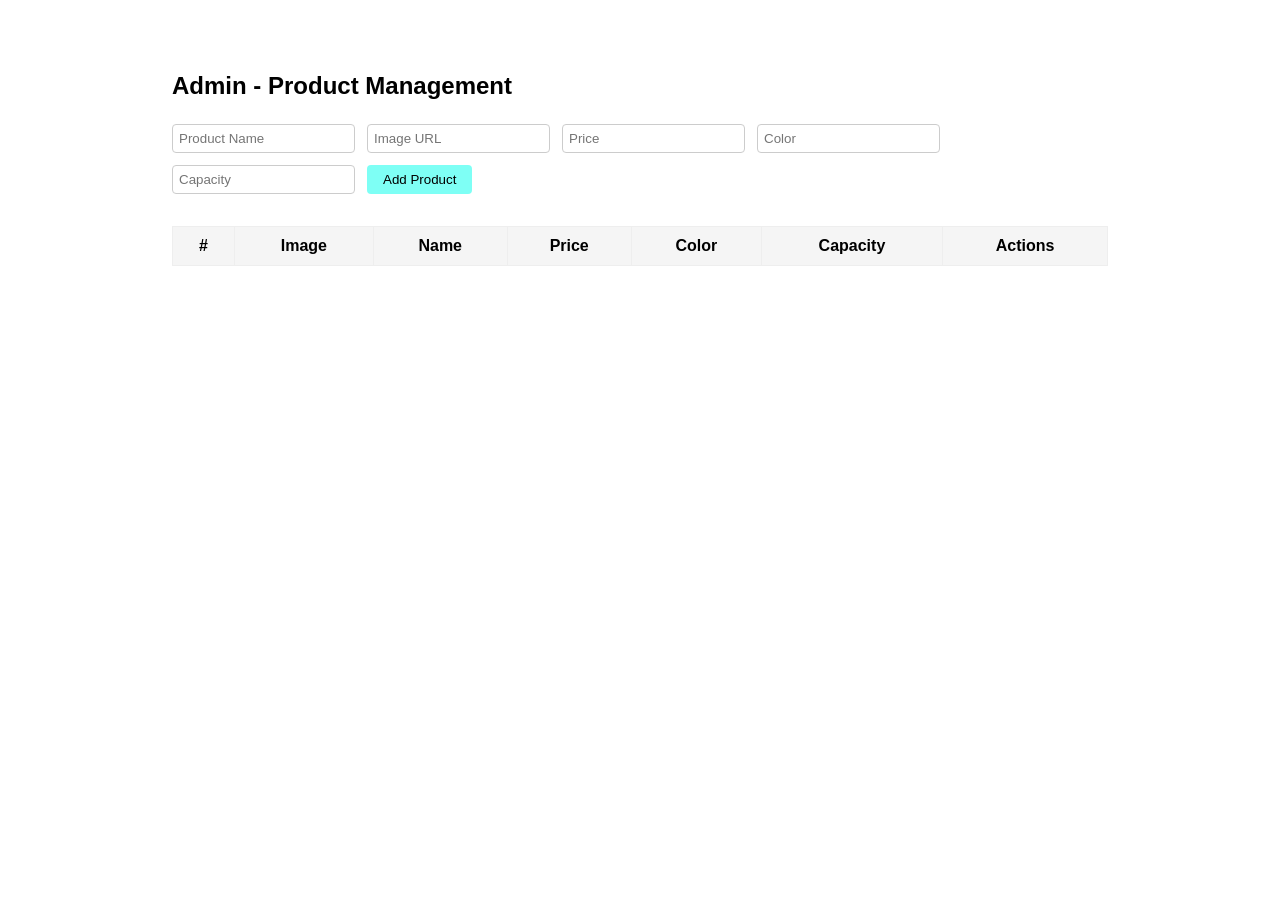
<file: admin.html>
<!DOCTYPE html>
<html lang="en">

<head>
    <meta charset="UTF-8">
    <title>Admin - Product Management</title>
    <link rel="stylesheet" href="Style.css">
    <style>
        .admin-container {
            max-width: 1000px;
            margin: 40px auto;
            background: #fff;
            border-radius: 12px;
            padding: 32px;
        }

        .admin-container h2 {
            margin-bottom: 24px;
        }

        .admin-table {
            width: 100%;
            border-collapse: collapse;
        }

        .admin-table th,
        .admin-table td {
            border: 1px solid #eee;
            padding: 10px;
            text-align: center;
        }

        .admin-table th {
            background: #f5f5f5;
        }

        .admin-actions button {
            margin: 0 4px;
        }

        .add-product-form {
            margin-bottom: 32px;
            display: flex;
            gap: 12px;
            flex-wrap: wrap;
        }

        .add-product-form input {
            padding: 6px;
            border-radius: 4px;
            border: 1px solid #ccc;
        }

        .add-product-form button {
            padding: 6px 16px;
            border-radius: 4px;
            border: none;
            background: #7efff5;
            cursor: pointer;
        }
    </style>
</head>

<body>
    <div class="admin-container">
        <h2>Admin - Product Management</h2>
        <form class="add-product-form" id="addProductForm">
            <input type="text" id="productName" placeholder="Product Name" required>
            <input type="text" id="productImg" placeholder="Image URL" required>
            <input type="number" id="productPrice" placeholder="Price" required>
            <input type="text" id="productColor" placeholder="Color">
            <input type="text" id="productStorage" placeholder="Capacity">
            <button type="submit">Add Product</button>
        </form>
        <table class="admin-table" id="adminProductTable">
            <thead>
                <tr>
                    <th>#</th>
                    <th>Image</th>
                    <th>Name</th>
                    <th>Price</th>
                    <th>Color</th>
                    <th>Capacity</th>
                    <th>Actions</th>
                </tr>
            </thead>
            <tbody>
                <!-- Product rows will be rendered here -->
            </tbody>
        </table>
    </div>
    <script>
        // Sử dụng localStorage để demo quản lý sản phẩm
        function getProducts() {
            return JSON.parse(localStorage.getItem('adminProducts')) || [];
        }
        function saveProducts(products) {
            localStorage.setItem('adminProducts', JSON.stringify(products));
        }
        function renderProducts() {
            const products = getProducts();
            const tbody = document.querySelector('#adminProductTable tbody');
            tbody.innerHTML = '';
            products.forEach((p, idx) => {
                tbody.innerHTML += `
                    <tr>
                        <td>${idx + 1}</td>
                        <td><img src="${p.img}" alt="" style="width:60px;height:60px;object-fit:contain;"></td>
                        <td>${p.name}</td>
                        <td>${p.price.toLocaleString()}₫</td>
                        <td>${p.color || ''}</td>
                        <td>${p.storage || ''}</td>
                        <td class="admin-actions">
                            <button onclick="deleteProduct(${idx})">Delete</button>
                        </td>
                    </tr>
                `;
            });
        }
        function deleteProduct(idx) {
            const products = getProducts();
            if (confirm('Delete this product?')) {
                products.splice(idx, 1);
                saveProducts(products);
                renderProducts();
            }
        }
        document.getElementById('addProductForm').onsubmit = function (e) {
            e.preventDefault();
            const name = document.getElementById('productName').value;
            const img = document.getElementById('productImg').value;
            const price = parseInt(document.getElementById('productPrice').value);
            const color = document.getElementById('productColor').value;
            const storage = document.getElementById('productStorage').value;
            const products = getProducts();
            products.push({ name, img, price, color, storage });
            saveProducts(products);
            renderProducts();
            this.reset();
        };
        // Khởi tạo
        renderProducts();
        // Để xóa sản phẩm dùng window scope
        window.deleteProduct = deleteProduct;
    </script>
</body>

</html>
</file>
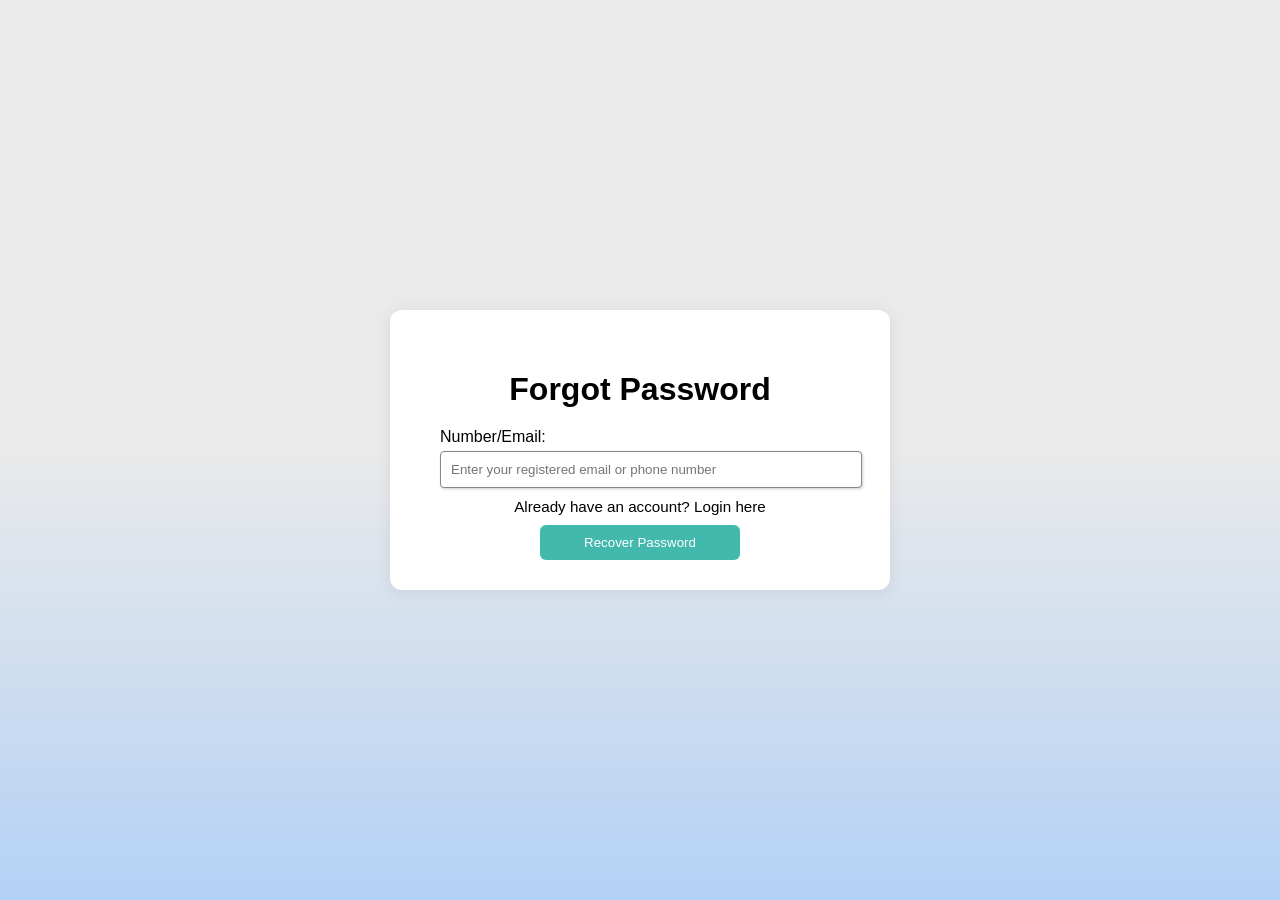
<file: forgot-pass.html>
<!DOCTYPE html>
<html lang="en">

<head>
    <meta charset="UTF-8">
    <meta name="viewport" content="width=device-width, initial-scale=1.0">
    <title>forgot-pass</title>
    <style>
        :root {
            --border-color: #888;
            --background-color: linear-gradient(to bottom, #eaeaea 50%, #b3d1f5 100%);
            --box-shadow-color: rgba(0, 0, 0, 0.08);
            --text-color: black;
            --link-color: #1abc9c;
            --background-button: #43b9ad;
            --background-button-hover: #369e9e;
            --text-button-color: #fff;
        }

        body {
            padding: 0;
            margin: 0;
            min-height: 100vh;
            font-family: Arial, sans-serif;
            background: var(--background-color);
            display: flex;
            justify-content: center;
            align-items: center;
        }

        .forgot-pass {
            background: var(--text-button-color);
            padding: 40px 50px 30px 50px;
            border-radius: 12px;
            box-shadow: 0 2px 16px var(--box-shadow-color);
            width: 400px;
            text-align: center;
        }

        .title {
            margin-bottom: 20px;
            font-size: 2rem;
            font-weight: 600;
        }

        label {
            display: block;
            text-align: left;
            margin: 15px 0 5px;
        }

        input[type="text"] {
            width: 100%;
            padding: 10px;
            border: 1px solid var(--border-color);
            border-radius: 4px;
            box-shadow: 1px 1px 3px rgba(0, 0, 0, 0.2);
            margin-bottom: 10px;
        }

        button {
            width: 50%;
            padding: 10px;
            background-color: var(--background-button);
            color: var(--text-button-color);
            border-radius: 6px;
            border: none;
            cursor: pointer;
            margin-top: 10px;
        }

        button:hover {
            background-color: var(--background-button-hover);
        }

        .link {
            font-size: 0.95rem;
            color: var(--text-color);
            margin-top: px;
        }

        .link a {

            color: var(--text-color);
            text-decoration: none;
        }

        .link a:hover {
            text-decoration: underline;
        }
    </style>
</head>

<body>
    <div class="forgot-pass">
        <div>
            <h1 class="title">Forgot Password</h1>
            <label for="email-number">Number/Email:</label>
            <input type="text" id="email-number" name="email_number"
                placeholder="Enter your registered email or phone number" required />
            <div class="link">
                Already have an account?
                <a href="Login.html">Login here</a>
            </div>
            <button type="submit">Recover Password</button>


        </div>

    </div>

</body>

</html>
</file>
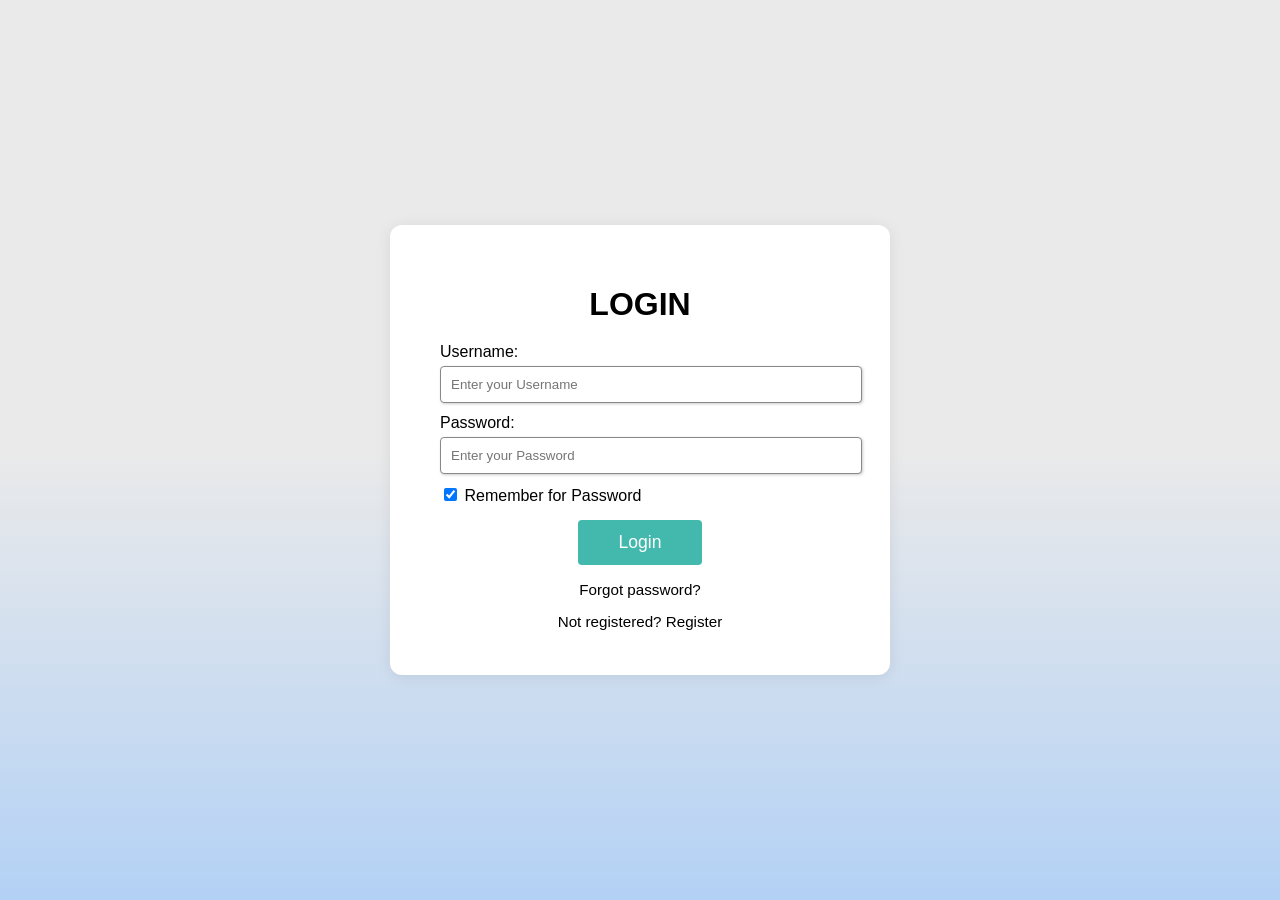
<file: Login.html>
<!DOCTYPE html>
<html lang="en">

<head>
    <meta charset="UTF-8">
    <meta name="viewport" content="width=device-width, initial-scale=1.0">
    <title>Login</title>

    <style>
        :root {
            --border-color: #888;
            --background-color: linear-gradient(to bottom,
                    #eaeaea 50%,
                    #b3d1f5 100%);
            --box-shadow-color: rgba(0, 0, 0, 0.08);
            --text-color: black;
            --link-color: #1abc9c;
            --background-button: #43b9ad;
            --background-button-hover: #369e9e;
            --text-button-color: #fff;
        }

        body {
            padding: 0;
            margin: 0;
            min-height: 100vh;
            font-family: Arial, sans-serif;
            background: var(--background-color);
            display: flex;
            justify-content: center;
            align-items: center;
        }

        .login {
            background: var(--text-button-color);
            padding: 40px 50px 30px 50px;
            border-radius: 12px;
            box-shadow: 0 2px 16px var(--box-shadow-color);
            width: 400px;
            text-align: center;
        }

        .title {
            margin-bottom: 20px;
            font-size: 2rem;
            font-weight: 600;
        }

        label {
            display: block;
            text-align: left;
            margin: 15px 0 5px;
            font-size: 1rem;
            margin-top: 1px;
        }

        input[type="text"],
        input[type="password"] {
            width: 100%;
            padding: 10px;
            border: 1px solid var(--border-color);
            border-radius: 4px;
            box-shadow: 1px 1px 3px rgba(0, 0, 0, 0.2);
            margin-bottom: 10px;
        }

        button[type="submit"] {
            background: var(--background-button);
            color: var(--text-button-color);
            border: none;
            padding: 12px 40px;
            border-radius: 4px;
            font-size: 1.1rem;
            cursor: pointer;
            margin-top: 10px;
        }

        button[type="submit"]:hover {
            background: var(--background-button-hover);
        }

        .link {
            font-size: 0.95rem;
            color: var(--text-color);
            margin-top: 15px;
        }

        .link a {
            color: var(--text-color);
            text-decoration: none;
        }

        .link a:hover {
            text-decoration: underline;
        }
    </style>
</head>

<body>
    <div class="login">
        <h1 class="title">LOGIN</h1>

        <label for="username">Username:</label>
        <input type="text" name="username" id="username" placeholder="Enter your Username" />

        <label for="password">Password:</label>
        <input type="password" name="password" id="password" placeholder="Enter your Password" />

        <label for="remember"> <input type="checkbox" id="remember" name="remember" checked />
            Remember for Password</label>
        <button type="submit">Login</button>

        <div class="link">
            <p><a href="forgot-pass.html">Forgot password?</a></p>
            <p><a href="Registered.html">Not registered? Register</a></p>
        </div>

    </div>

</body>

</html>
</file>
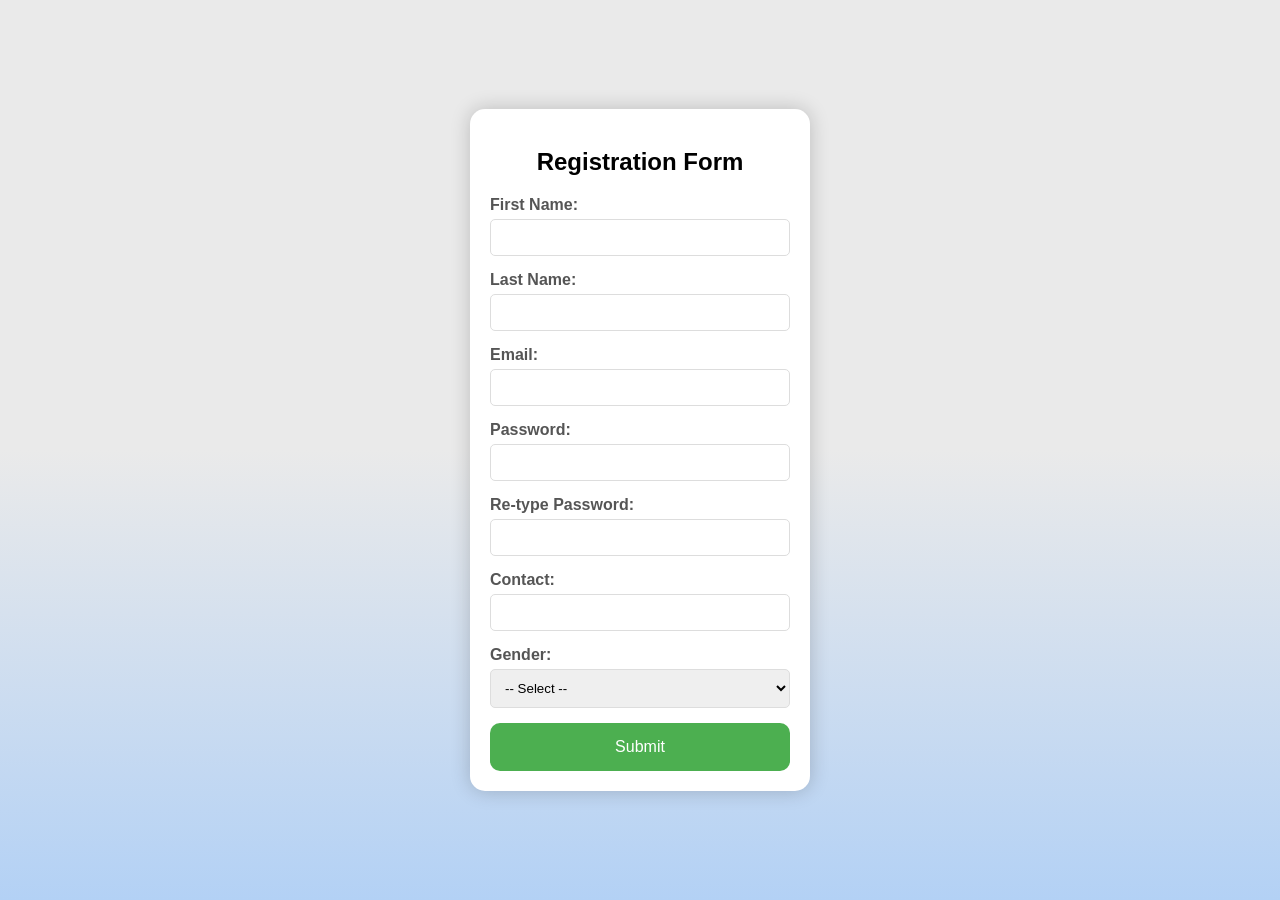
<file: Registered.html>
<!DOCTYPE html>
<html lang="en">

<head>
    <meta charset="UTF-8" />
    <meta name="viewport" content="width=device-width, initial-scale=1.0" />
    <title>HML Registration</title>
    <style>
        :root {
            --border-color: #888;
            --background-color: linear-gradient(to bottom, #eaeaea 50%, #b3d1f5 100%);
            --box-shadow-color: rgba(0, 0, 0, 0.08);
            --text-color: black;
            --link-color: #1abc9c;
            --background-button: #43b9ad;
            --background-button-hover: #369e9e;
            --text-button-color: #fff;
        }

        body {
            padding: 0;
            margin: 0;
            min-height: 100vh;
            font-family: Arial, sans-serif;
            background: var(--background-color);
            display: flex;
            justify-content: center;
            align-items: center;
        }

        .main {
            background-color: #fff;
            border-radius: 15px;
            box-shadow: 0 0 20px rgba(0, 0, 0, 0.2);
            padding: 20px;
            width: 300px;
        }

        .main h2 {
            color: #000000;
            margin-bottom: 20px;
            text-align: center;
        }

        label {
            display: block;
            margin-bottom: 5px;
            color: #555;
            font-weight: bold;
        }

        input[type="text"],
        input[type="email"],
        input[type="password"],
        select {
            width: 100%;
            margin-bottom: 15px;
            padding: 10px;
            box-sizing: border-box;
            border: 1px solid #ddd;
            border-radius: 5px;
        }

        button[type="submit"] {
            padding: 15px;
            border-radius: 10px;
            border: none;
            background-color: #4caf50;
            color: white;
            cursor: pointer;
            width: 100%;
            font-size: 16px;
        }

        button[type="submit"]:hover {
            background-color: #45a049;
        }
    </style>
</head>

<body>
    <div class="main">
        <h2>Registration Form</h2>
        <form id="registrationForm">
            <label for="first">First Name:</label>
            <input type="text" id="first" name="first" required />

            <label for="last">Last Name:</label>
            <input type="text" id="last" name="last" required />

            <label for="email">Email:</label>
            <input type="email" id="email" name="email" required />

            <label for="password">Password:</label>
            <input type="password" id="password" name="password" required />

            <label for="repassword">Re-type Password:</label>
            <input type="password" id="repassword" name="repassword" required />

            <label for="mobile">Contact:</label>
            <input type="text" id="mobile" name="mobile" maxlength="10" required />

            <label for="gender">Gender:</label>
            <select id="gender" name="gender" required>
                <option value="">-- Select --</option>
                <option value="male">Male</option>
                <option value="female">Female</option>
                <option value="other">Other</option>


            </select>

            <button type="submit">Submit</button>
        </form>
    </div>

    <script>
        document.getElementById("registrationForm").addEventListener("submit", function (event) {
            event.preventDefault(); // Ngăn form gửi đi ngay

            // Hiển thị thông báo
            alert("Đăng ký thành công!");

            // Chuyển hướng sau khi thông báo
            window.location.href = "index.html";
        });
    </script>
</body>

</html>
</file>
<file: Style.css>
@import "./container-products.css";
* {
  margin: 0;
  padding: 0;
  box-sizing: border-box;
  font-family: Arial, Helvetica, sans-serif;
}

ul {
  list-style: none;
}

a {
  text-decoration: none;
}

.container {
  max-width: 1200px;
  margin: auto;
  
}

header {
  background-color: #000000;
  text-align: center;
}

/*---------------------nav container------------*/
nav {
  background: linear-gradient(
  45deg,
  #0400ff,
  #c38afc,
  #ffd6eb
);
  position: sticky; 
  top: 0;
  z-index: 10;
  padding: 10px;
  display: flex;
  align-items: center;


}

nav ul {
  display: flex;
  justify-content: space-around;
  align-items: center;
}

nav ul li,
a {
  color: black;
  font-size: 12px;
}

nav ul li:nth-child(2) a {
  color: #000000;
}

nav ul li:nth-child(2) i {
  color: #000103;
  font-size: 18px;
  margin-left: 6px;
}

nav ul li:nth-child(3) {
  position: relative;
}

nav ul li:nth-child(3) input {
  height: 30px;
  width: 100%;
  border-radius: 5px;
  border: none;
  padding: 6px;
  outline: none;
}

nav ul li:nth-child(3) i {
  position: absolute;
  font-size: 18px;
  right: 12px;
  color: #333;
  line-height: 30px;
  cursor: pointer;
}

nav ul li:nth-child(4) button {
  display: flex;
  align-items: center;
  padding: 6px 12px;
  background: linear-gradient(
  135deg,
  #ff94f5 ,
  #e8baff
);

  color: black;
  border: 1px solid white;
  border-radius: 6px;
  font-size: 14px;
  font-family: Arial, sans-serif;
  cursor: pointer;
  transition: background-color 0.3s ease, transform 0.2s ease;
}

nav ul li:nth-child(4) button i {
  margin-right: 6px;
}

nav ul li:nth-child(4) button:hover {
  background-color: #0055ff;
  transform: scale(1.05);
}

nav ul li:nth-child(5) {
  text-align: center;
}

nav ul li:nth-child(5):hover a {
  color: white;
}

nav ul li:nth-child(6) a {
  color: black;
}

.btn-contet {
  position: relative;
  width: 12px;
  height: 12px;
  border-radius: 100%;
  background-color: #e800cd;
  display: block;
  float: left;
  margin-right: 8px;
}

.btn-top {
  position: absolute;
  top: 0;
  left: 0;
  width: 100%;
  height: 100%;
  border-radius: 100%;
  background-color: #dc0606;
  display: block;
  pointer-events: none;
  animation: btnani 1s linear infinite;
  display: block;
}

@keyframes btnani {
  from {
    opacity: 0.3s;
  }

  to {
    transform: scale(4);
    opacity: 0;
  }
}

nav ul li:nth-child(7):hover a {
  color: white;
}

nav ul li:nth-child(8):hover a {
  color: white;
}

nav ul li:nth-child(9):hover a {
  color: white;
}

.custom-button {
  display: flex;
  align-items: center;
  padding: 6px 12px;
  background: linear-gradient(
  135deg,
  #ff94f5 ,
  #e8baff
);
  color: black;
  border: 1px solid white;
  border-radius: 6px;
  font-size: 14px;
  font-family: Arial, sans-serif;
  cursor: pointer;
  transition: background-color 0.3s ease, transform 0.2s ease;
}

.custom-button i {
  margin-right: 6px;
  font-size: 16px;
}

.custom-button:hover {
  background-color: #0055ff;
  transform: scale(1.05);
}

/* --------------------------------Menu-bar-------------------------*/
.menu-bar {
  background-color: #000000;
  padding: 12px;
}

.menu-bar ul {
  display: flex;
  justify-content: space-between;
  list-style: none;
  margin: 0;
  padding: 0;
}

.menu-bar ul li {
  padding: 6px 15px;
  border: none;
  /* Bỏ border từng mục */
  transition: background-color 0.3s ease;
}

.menu-bar ul li a {
  color: white;
  font-size: 13px;
  text-decoration: none;
  display: flex;
  align-items: center;
}

.menu-bar ul li a i {
  margin-right: 6px;
  font-size: 15px;
}

.menu-bar ul li:hover {
  background-color: aliceblue;
  border-radius: 4px;
}

.menu-bar ul li:hover a {
  color: black;
}

.menu-bar ul li:nth-child(9) {
  position: relative;
  /* Làm mốc cho ::before */
}

.menu-bar ul li:nth-child(9)::before {
  content: "SALE 15%";
  position: absolute;
  top: -8px;
  right: -10px;
  background-color: #ff2e2e;
  color: #fff;
  font-size: 10px;
  font-weight: bold;
  padding: 2px 6px;
  border-radius: 6px;
  box-shadow: 0 0 2px rgba(0, 0, 0, 0.3);
  white-space: nowrap;
  z-index: 1;
}

/* .menu-bar ul li:nth-child(9)::after {
  position: absolute;
  content: "";
  border-color: #067fdc;
  height: 7px;
  width: 7px;
  display: block;
  top: 10px;
  right: 10px;
  z-index: 2;
  transform: rotate(45deg);
} */
/* =-----------------------adress- fỏm---------------- */
/* Form Overlay */
.address-form {
  display: none;
  position: fixed;
  top: 0;
  left: 0;
  width: 100vw;
  height: 100vh;
  background-color: rgba(0, 0, 0, 0.3);
  justify-content: center;
  align-items: center;
  z-index: 1000;
}

/* Form Content */
.address-form-content {
  width: 400px;
  background-color: #fff;
  border-radius: 10px;
  box-shadow: 0 0 10px rgba(0, 0, 0, 0.2);
  overflow: hidden;
}

.address-form-content h2 {
  font-size: 16px;
  padding: 16px;
  background-color: #f5f5f5;
  color: #000;
  margin: 0;
  position: relative;
  border-bottom: 1px solid #ddd;
  font-weight: bold;
  text-align: center;
}

.address-form-content h2 .close-btn {
  position: absolute;
  right: 16px;
  top: 12px;
  cursor: pointer;
  font-size: 14px;
  color: #0a0000;
}

.address-form-content form {
  padding: 20px;
  text-align: center;
}

.address-form-content form p {
  font-size: 14px;
  margin-bottom: 10px;
  color: #000;
}

.address-form-content select,
.address-form-content input {
  width: 100%;
  margin-bottom: 12px;
  padding: 10px;
  border-radius: 5px;
  border: 1px solid #ccc;
  font-size: 14px;
}
/* ...................... */
.address-form-content button {
  width: 100%;
  padding: 12px;
  background: linear-gradient(135deg, #7efff5, #e8baff);
  color: black;
  font-size: 14px;
  border: none;
  border-radius: 5px;
  cursor: pointer;
  transition: background-color 0.3s ease, filter 0.3s ease;
}

.address-form-content button:hover {
  filter: brightness(1.1);
}
.address-form-content button:focus {
    outline: 2px solid #7efff5;
    outline-offset: 2px;
}



/* Dropdown styling for Headphones */
.dropdown {
  position: relative;
}

.dropdown-menu {
  position: absolute;
  top: 100%;
  left: 0;
  background: #fff;
  display: none;
  width: 1000px;
  padding: 20px;
  box-shadow: 0 4px 12px rgba(0, 0, 0, 0.15);
  z-index: 1000;
  display: none;
  justify-content: space-between;
  gap: 20px;
  border-radius: 20px;
}

.dropdown-section {
  width: 23%;
  border-right: 1px solid #ddd;
  
}

.dropdown-section h4 {
  margin-bottom: 10px;
  font-size: 16px;
  font-weight: bold;
}

.dropdown-section ul {
  list-style: none;
  padding: 0;
}

.dropdown-section ul li {
  margin-bottom: 8px;
  color: #333;
  cursor: pointer;
}

/* Show dropdown on hover */
.dropdown {
  position: relative;
}

.dropdown-menu {
  position: absolute;
  top: 100%;
  left: 0;
  background-color: rgba(252, 252, 252, 1);
  background: repeating-linear-gradient( 45deg, #e1f3fc, #e1f3fc 2.5px, rgba(252, 252, 252, 1) 2.5px, rgba(252, 252, 252, 1) 12.5px );
  width: 1000px;
  padding: 25px 30px;
  box-shadow: 0 8px 20px rgba(0, 0, 0, 0.15);
  border-radius: 10px;
  display: none;
  /* Ẩn mặc định */
  flex-wrap: wrap;
  justify-content: space-between;
  gap: 20px;
  max-height: 270px;
  overflow-y: auto;
  transition: opacity 0.3s ease, visibility 0.3s ease;
  opacity: 0;
  visibility: hidden;
  z-index: 1000;
}

/* Hiển thị dropdown khi hover */
.dropdown:hover .dropdown-menu {
  display: flex;
  opacity: 1;
  visibility: visible;

}

.dropdown-section {
  width: 18%;
  min-width: 100px;
  display: flex;
  flex-direction: column;             
  align-items: flex-start;
}
.dropdown-section-print{
  width: 23%;
  min-width: 85px;
  display: flex;
  flex-direction: column;             
  align-items: flex-start;
}

.dropdown-section h4 {
  font-size: 17px;
  font-weight: 700;
  margin-bottom: 15px;
  color: #111;
}

.dropdown-section ul {
  list-style: none;
  padding: 0;
  margin: 0;
  display: flex;
  flex-wrap: wrap;
  gap: 15px;
}

.dropdown-section ul li {
  display: flex;
  flex-direction: column;
  align-items: center;
  width: 80px;
  cursor: pointer;
  color: #333;
  font-size: 14px;
  text-align: center;
  user-select: none;
  transition: color 0.25s ease;
}

.dropdown-section ul li img {
  width: 40px;
  height: 40px;
  object-fit: contain;
  margin-bottom: 8px;
  pointer-events: none;
}

.dropdown-section ul li:hover {
  color: #0066ff;
  text-decoration: underline;
}

/* -------------------------------------------Slider------------------------------------ */
li {
  list-style: none;
  margin: 0;
  padding: 8px;
}

.slider {
  padding: 8px;
  height: 370px;
  background: repeating-linear-gradient(
        45deg,
        #e1f3fc,
        #e1f3fc 2.5px,
        rgba(252, 252, 252, 1) 2.5px,
        rgba(252, 252, 252, 1) 12.5px
    );
  
}
.container{
  max-width: 1200px;
  margin: auto;

}

.slider-content {
  display: flex;
  justify-content: space-between;
  align-items: flex-start;
}

.slider-content-left {
  width: 70%;
  border: 1px solid #ddd;
  box-shadow: 0 0 5px rgba(0, 0, 0, 0.1);
  border-radius: 8px;
  overflow: hidden;
}

.slider-content-left-top {
  width: 100%;
  height: 300px;
  position: relative;
  overflow: hidden;
}

.slider-content-left-top-wrapper {
  display: flex;
  width: 500%;
  /* 5 slides */
  height: 100%;
  transition: transform 0.5s ease;
}

.slider-content-left-top-wrapper a {
  display: block;
  width: 20%;
  /* 100% / 5 slides */
  height: 100%;
  flex-shrink: 0;
}

.slider-content-left-top-wrapper img {
  width: 100%;
  height: 100%;
  object-fit: cover;
}

.slider-content-left-top-btn {
  position: absolute;
  top: 50%;
  left: 0;
  right: 0;
  display: flex;
  justify-content: space-between;
  transform: translateY(-50%);
  padding: 0 10px;
}

.slider-content-left-top-btn i {
  color: #333;
  font-size: 28px;
  background-color: rgba(255, 255, 255, 0.7);
  padding: 10px;
  border-radius: 50%;
  cursor: pointer;
  transition: 0.3s;
  opacity: 0.7;
}

.slider-content-left-top-btn i:hover {
  opacity: 1;
  background: linear-gradient(135deg, #7efff5, #e8baff);
}

.slider-content-left-bottom {
  display: flex;
  justify-content: space-between;
  border-top: 1px solid #ddd;
  background-color: #f5f5f5;
  height: 50px; 
        
}

.slider-content-left-bottom li {
  width: 20%;
  text-align: center;
  cursor: pointer;
  line-height: 50px;      
  font-weight: 500;
  position: relative;
  transition: all 0.3s ease;
  background-color: #f5f5f5;
  font-size: 14px;
  margin: 0;              
  padding: 0;
                   
}

.slider-content-left-bottom li.active {
  border-bottom: 3px solid #fdd501;
  background-color: white;
  color: blue;
}

.slider-content-left-bottom li:hover {
  background: linear-gradient(135deg, #7efff5, #e8baff);
}

.slider-content-right {
  width: 40%;
  display: flex;
  flex-wrap: wrap;
  justify-content: space-between;
  row-gap: 10px;
  padding-left: 10px;
}
.slider-content-right ul {
  padding: 0;
  margin: 0;
  list-style: none;
  display: flex;
  flex-wrap: wrap;
  gap: 10px;
  justify-content: center;
}

.slider-content-right li {
  width: 48%;
  height: 170px;
  border-radius: 4px;
  overflow: hidden;
  box-shadow: 0 0 3px rgba(0, 0, 0, 0.2);
  transition: transform 0.3s ease;
}

.slider-content-right li:hover {
  transform: translateY(-5px);
  box-shadow: 0 5px 10px rgba(0, 0, 0, 0.2);
}

.slider-content-right li img {
  width: 100%;
  height: 100%;
  object-fit: cover;
}

/* Responsive design */
@media (max-width: 992px) {
  .slider-content {
    flex-direction: column;
  }

  .slider-content-left,
  .slider-content-right {
    width: 100%;
  }

  .slider-content-right {
    padding-left: 0;
    margin-top: 20px;
    flex-direction: row;
  }

  .slider-content-right li {
    width: 23%;
  }
}

@media (max-width: 576px) {
  .slider-content-right li {
    width: 48%;
  }

  .slider-content-left-bottom li {
    font-size: 12px;
    padding: 0 3px;
  }
}

/* ------------------- Tab Products ------------------- */



.product-detail-modal {
  position: fixed;
  z-index: 9999;
  left: 0; top: 0; right: 0; bottom: 0;
  background: rgba(0,0,0,0.4);
  display: flex;
  align-items: center;
  justify-content: center;
}
.product-detail-content {
  background: #fff;
  border-radius: 12px;
  max-width: 900px;
  width: 90vw;
  padding: 32px;
  position: relative;
  display: flex;
  flex-direction: column;
}
.close-detail-btn {
  position: absolute;
  top: 18px;
  right: 24px;
  font-size: 28px;
  color: #222;
  cursor: pointer;
}
.product-detail-main {
  display: flex;
  gap: 32px;
}
.product-detail-images {
  flex: 1;
  display: flex;
  flex-direction: column;
  align-items: center;
}
.product-detail-images img {
  width: 260px;
  height: 260px;
  object-fit: contain;
  border-radius: 8px;
  margin-bottom: 12px;
}
.product-detail-thumbs {
  display: flex;
  gap: 8px;
}
.product-detail-thumbs img {
  width: 60px;
  height: 60px;
  object-fit: contain;
  border-radius: 6px;
  border: 1px solid #ccc;
  cursor: pointer;
}
.product-detail-info {
  flex: 2;
  display: flex;
  flex-direction: column;
  gap: 12px;
}
.detail-color {
  display: flex;
  align-items: center;
  gap: 8px;
  margin: 12px 0 8px 0;
}
.color-btn {
  width: 28px;
  height: 28px;
  border-radius: 50%;
  border: 2px solid #ccc;
  cursor: pointer;
  outline: none;
  transition: border 0.2s;
}
.color-btn.active {
  border: 1px solid black;
}
.detail-storage {
  display: flex;
  align-items: center;
  gap: 8px;
  margin-bottom: 12px;
}
.storage-btn {
  padding: 4px 16px;
  border-radius: 16px;
  border: 1px solid #ccc;
  background: #fff;
  cursor: pointer;
  font-weight: 500;
  transition: border 0.2s, background 0.2s;
}
.storage-btn.active {
  border: 1px solid black;
  background: #e3f0ff;
}
.detail-quantity {
  display: flex;
  align-items: center;
  gap: 8px;
}
.detail-quantity button {
  width: 32px; height: 32px;
  font-size: 18px;
  border: 1px solid #ccc;
  background: #fff;
  border-radius: 6px;
  cursor: pointer;
}
.detail-quantity input {
  width: 48px;
  text-align: center;
  font-size: 16px;
  border: 1px solid #ccc;
  border-radius: 6px;
}
.add-to-cart-btn {
  margin-top: 16px;
  padding: 12px 0;
  background: linear-gradient(135deg, #7efff5, #e8baff);
  color: black;
  border: none;
  border-radius: 8px;
  font-size: 18px;
  font-weight: bold;
  cursor: pointer;
  transition: background 0.2s;
}
.add-to-cart-btn:hover {
  background: #7efff5;
}
@media (max-width: 700px) {
  .product-detail-content { padding: 10px; }
  .product-detail-main { flex-direction: column; gap: 10px; }
  .product-detail-images img { width: 100%; height: 180px;
</file>
